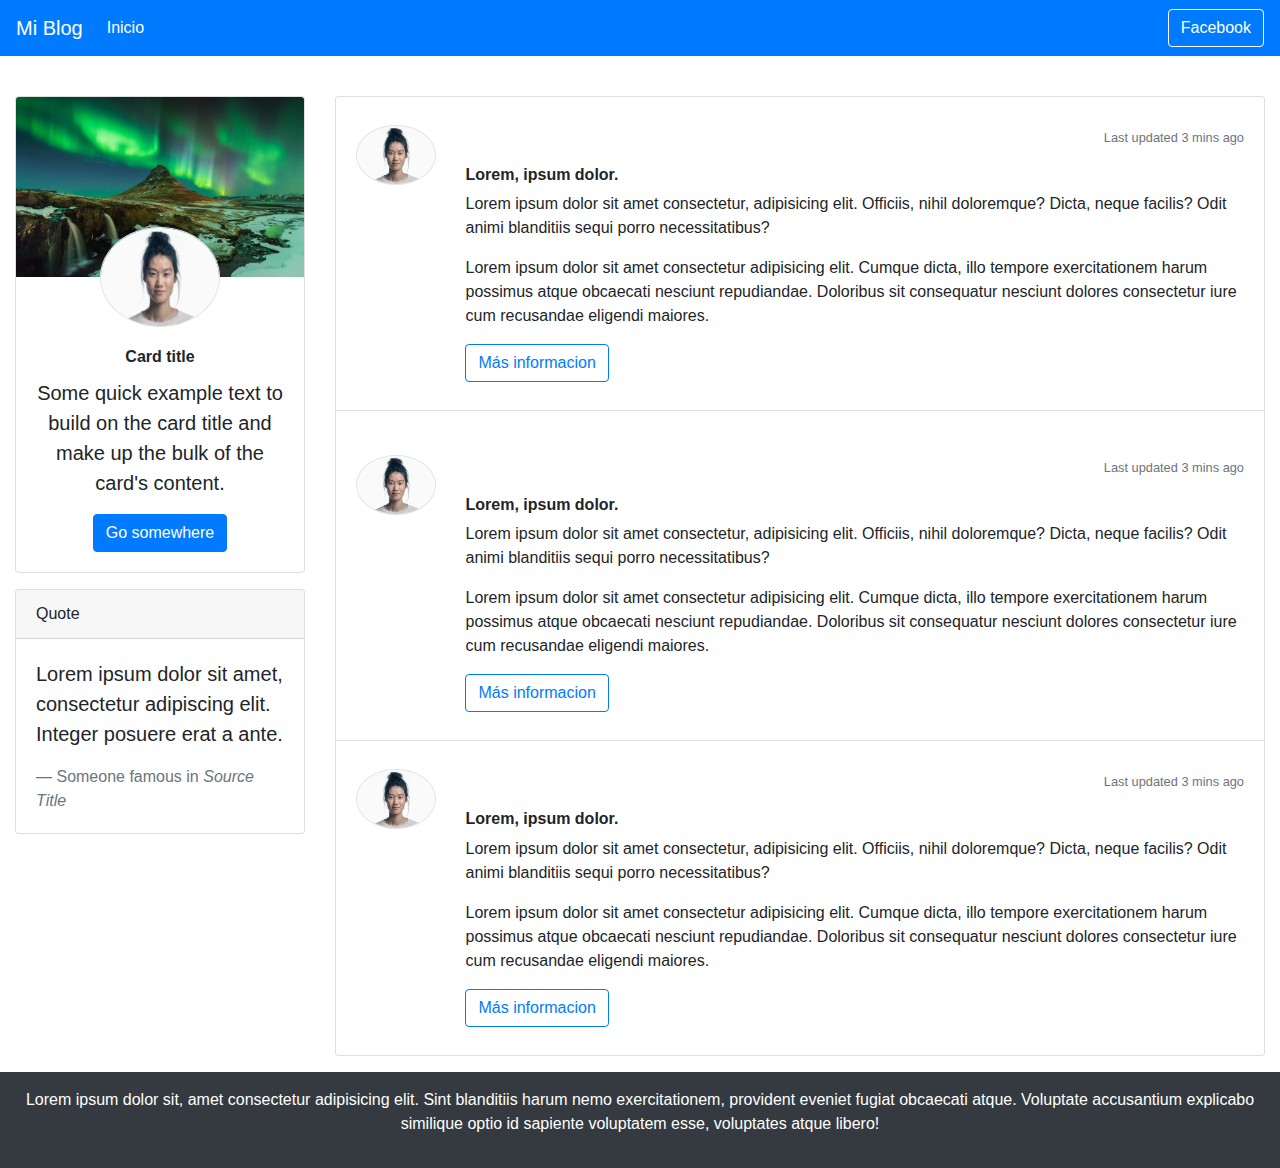
<file: index.html>
<!DOCTYPE html>
<html lang="en">
  <head>
    <!-- Required meta tags -->
    <meta charset="utf-8" />
    <meta
      name="viewport"
      content="width=device-width, initial-scale=1, shrink-to-fit=no"
    />

    <!-- Bootstrap CSS -->
    <link
      rel="stylesheet"
      href="https://stackpath.bootstrapcdn.com/bootstrap/4.4.1/css/bootstrap.min.css"
      integrity="sha384-Vkoo8x4CGsO3+Hhxv8T/Q5PaXtkKtu6ug5TOeNV6gBiFeWPGFN9MuhOf23Q9Ifjh"
      crossorigin="anonymous"
    />
    <link rel="stylesheet" href="styles.css">

    <title>Mi Blog</title>
  </head>
  <body>
    <!-- NAVBAR -->
    <div class="container-fluid bg-primary">
      <nav class="navbar navbar-expand-lg navbar-dark bg-primary fixed-top">
        <a class="navbar-brand" href="index.html">Mi Blog</a>
        <button
          class="navbar-toggler"
          type="button"
          data-toggle="collapse"
          data-target="#navbarSupportedContent"
          aria-controls="navbarSupportedContent"
          aria-expanded="false"
          aria-label="Toggle navigation"
        >
          <span class="navbar-toggler-icon"></span>
        </button>

        <div class="collapse navbar-collapse" id="navbarSupportedContent">
          <ul class="navbar-nav mr-auto">
            <li class="nav-item active">
              <a class="nav-link" href="index.html"
                >Inicio <span class="sr-only">(current)</span></a
              >
            </li>
          </ul>
          <form class="form-inline my-2 my-lg-0">
            <a
              class="btn btn-outline-dark my-2 my-sm-0 text-white border border-white"
              href="www.facebook.com"
            >
              Facebook
            </a>
          </form>
        </div>
      </nav>
    </div>
    <!-- FIN NAVBAR -->

    <!-- Sistema de columnas -->
    <div class="container-fluid mt-5 pt-5">
      <div class="row">

        <!-- COLUMNA IZQUIERDA -->
        <div class="col-xs-5 col-sm-4 col-md-3 ">
            <div class="card">
                <img src="img/iceland.jpg" class="card-img-top" alt="...">
                <div class="text-center subir">
                    <img src="img/idphoto.jpg" width="120px" height="100px" class="rounded-circle border">
                </div>
                <div class="card-body text-center">
                  <h6 class="card-title font-weight-bold">Card title</h6>
                  <p class="card-text lead">Some quick example text to build on the card title and make up the bulk of the card's content.</p>
                  <a href="#" class="btn btn-primary">Go somewhere</a>
                </div>
              </div>
              <!-- columna dentro de la columna izquierda -->
              <div class="card mt-3">
                <div class="card-header">
                  Quote
                </div>
                <div class="card-body">
                  <blockquote class="blockquote mb-0">
                    <p>Lorem ipsum dolor sit amet, consectetur adipiscing elit. Integer posuere erat a ante.</p>
                    <footer class="blockquote-footer">Someone famous in <cite title="Source Title">Source Title</cite></footer>
                  </blockquote>
                </div>
              </div>
        </div>

        <!-- COLUMNA DERECHA -->
        <div class="col-xs-7 col-sm-8 col-md-9 mt-3 mt-sm-0">
            <div class="card">
                <ul class="list-group list-group-flush">

                    <!-- ARTICULO -->        
                  <li class="list-group-item">
                    <div class="row py-3">
                        <div class="col-lg-1">
                            <img src="img/idphoto.jpg" width="80px" height="60px" class="rounded-circle border">
                        </div>
                        <div class="pl-lg-5 pt-3 pt-lg-0 col-lg-11">
                            <p class="card-text text-right"><small class="text-muted">Last updated 3 mins ago</small></p>
                            <h6 class="font-weight-bold">Lorem, ipsum dolor.</h6>
                            <p>Lorem ipsum dolor sit amet consectetur, adipisicing elit. Officiis, nihil doloremque? Dicta, neque facilis? Odit animi blanditiis sequi porro necessitatibus?</p>
                            <p>Lorem ipsum dolor sit amet consectetur adipisicing elit. Cumque dicta, illo tempore exercitationem harum possimus atque obcaecati nesciunt repudiandae. Doloribus sit consequatur nesciunt dolores consectetur iure cum recusandae eligendi maiores.</p>
                            <a href="articuloUno.html" class="btn btn-outline-primary">Más informacion</a>
                            
                        </div>
                    </div>
                  </li>

                  <!-- ARTICULO -->
                  <li class="list-group-item mt-3">
                    <div class="row py-3">
                        <div class="col-lg-1">
                            <img src="img/idphoto.jpg" width="80px" height="60px" class="rounded-circle border">
                        </div>
                        <div class="pl-lg-5 pt-3 pt-lg-0 col-lg-11">
                            <p class="card-text text-right"><small class="text-muted">Last updated 3 mins ago</small></p>
                            <h6 class="font-weight-bold">Lorem, ipsum dolor.</h6>
                            <p>Lorem ipsum dolor sit amet consectetur, adipisicing elit. Officiis, nihil doloremque? Dicta, neque facilis? Odit animi blanditiis sequi porro necessitatibus?</p>
                            <p>Lorem ipsum dolor sit amet consectetur adipisicing elit. Cumque dicta, illo tempore exercitationem harum possimus atque obcaecati nesciunt repudiandae. Doloribus sit consequatur nesciunt dolores consectetur iure cum recusandae eligendi maiores.</p>
                            <a href="articuloUno.html" class="btn btn-outline-primary">Más informacion</a>
                            
                        </div>
                    </div>
                  </li>

                  <!-- ARTICULO -->
                  <li class="list-group-item">
                    <div class="row py-3">
                        <div class="col-lg-1">
                            <img src="img/idphoto.jpg" width="80px" height="60px" class="rounded-circle border">
                        </div>
                        <div class="pl-lg-5 pt-3 pt-lg-0 col-lg-11">
                            <p class="card-text text-right"><small class="text-muted">Last updated 3 mins ago</small></p>
                            <h6 class="font-weight-bold">Lorem, ipsum dolor.</h6>
                            <p>Lorem ipsum dolor sit amet consectetur, adipisicing elit. Officiis, nihil doloremque? Dicta, neque facilis? Odit animi blanditiis sequi porro necessitatibus?</p>
                            <p>Lorem ipsum dolor sit amet consectetur adipisicing elit. Cumque dicta, illo tempore exercitationem harum possimus atque obcaecati nesciunt repudiandae. Doloribus sit consequatur nesciunt dolores consectetur iure cum recusandae eligendi maiores.</p>
                            <a href="articuloUno.html" class="btn btn-outline-primary">Más informacion</a>
                            
                        </div>
                    </div>
                  </li>

                </ul>
              </div>
        </div>
      </div>
    </div>

    <!-- Fin sistema de columnas -->
    <!-- FOOTER -->
    <div class="container-fluid bg-dark text-center text-white mt-3 py-3">
        <p>Lorem ipsum dolor sit, amet consectetur adipisicing elit. Sint blanditiis harum nemo exercitationem, provident eveniet fugiat obcaecati atque. Voluptate accusantium explicabo similique optio id sapiente voluptatem esse, voluptates atque libero!</p>
    </div>


    <!-- Optional JavaScript -->
    <!-- jQuery first, then Popper.js, then Bootstrap JS -->
    <script
      src="https://code.jquery.com/jquery-3.4.1.slim.min.js"
      integrity="sha384-J6qa4849blE2+poT4WnyKhv5vZF5SrPo0iEjwBvKU7imGFAV0wwj1yYfoRSJoZ+n"
      crossorigin="anonymous"
    ></script>
    <script
      src="https://cdn.jsdelivr.net/npm/popper.js@1.16.0/dist/umd/popper.min.js"
      integrity="sha384-Q6E9RHvbIyZFJoft+2mJbHaEWldlvI9IOYy5n3zV9zzTtmI3UksdQRVvoxMfooAo"
      crossorigin="anonymous"
    ></script>
    <script
      src="https://stackpath.bootstrapcdn.com/bootstrap/4.4.1/js/bootstrap.min.js"
      integrity="sha384-wfSDF2E50Y2D1uUdj0O3uMBJnjuUD4Ih7YwaYd1iqfktj0Uod8GCExl3Og8ifwB6"
      crossorigin="anonymous"
    ></script>
  </body>
</html>
</file>
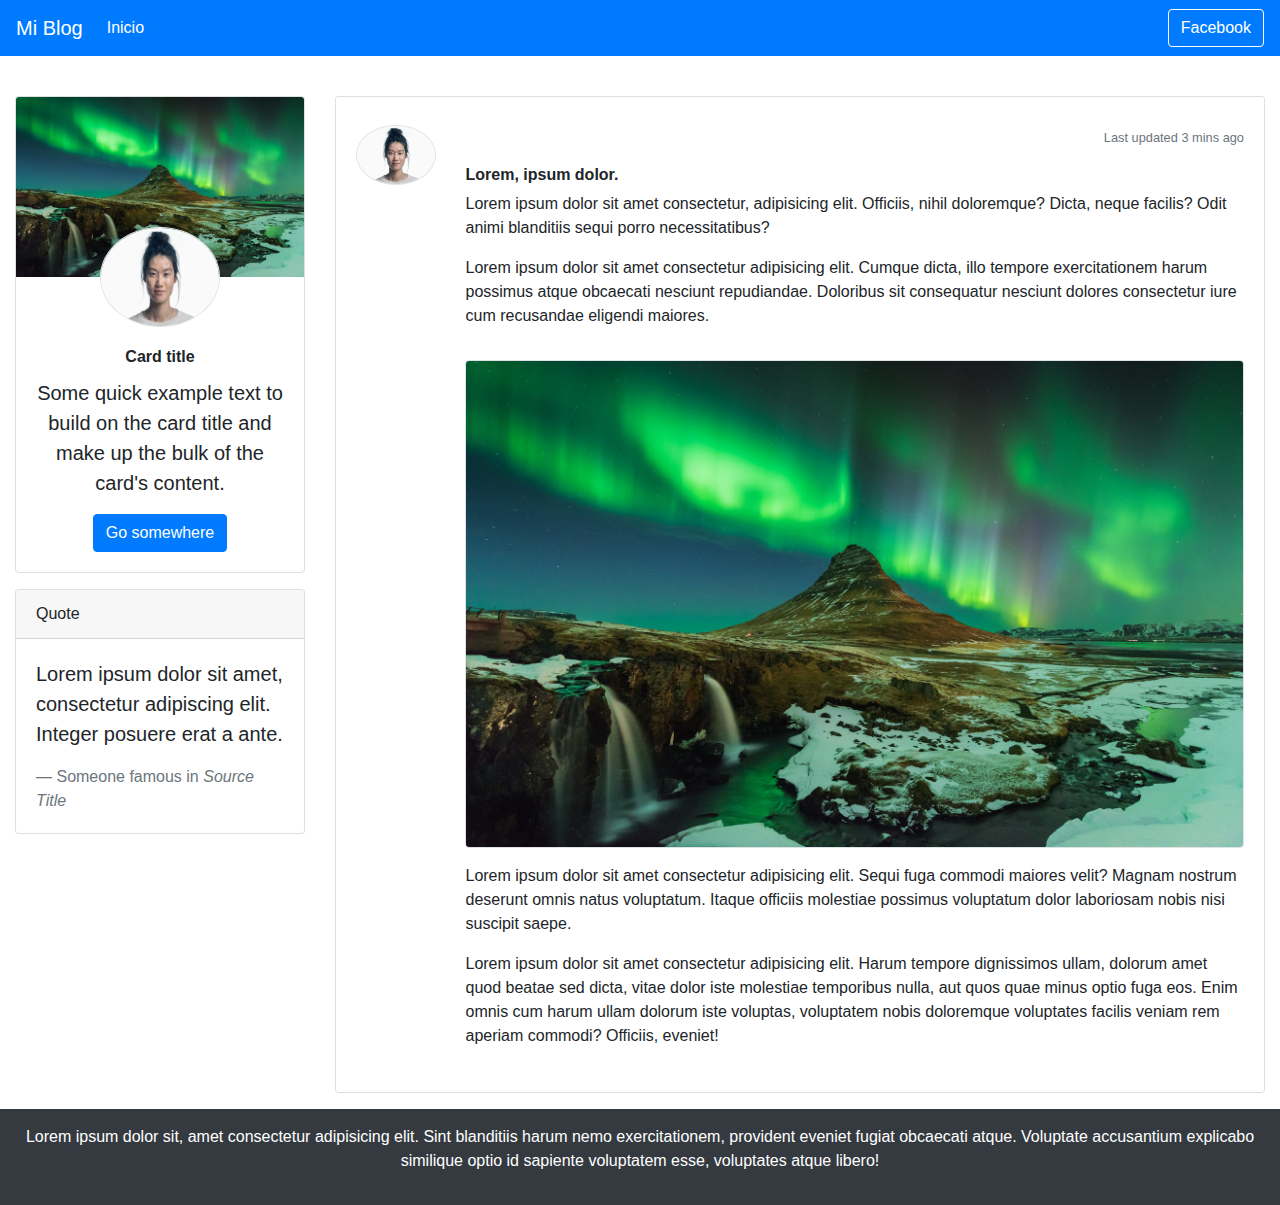
<file: articuloUno.html>
<!DOCTYPE html>
<html lang="en">
  <head>
    <!-- Required meta tags -->
    <meta charset="utf-8" />
    <meta
      name="viewport"
      content="width=device-width, initial-scale=1, shrink-to-fit=no"
    />

    <!-- Bootstrap CSS -->
    <link
      rel="stylesheet"
      href="https://stackpath.bootstrapcdn.com/bootstrap/4.4.1/css/bootstrap.min.css"
      integrity="sha384-Vkoo8x4CGsO3+Hhxv8T/Q5PaXtkKtu6ug5TOeNV6gBiFeWPGFN9MuhOf23Q9Ifjh"
      crossorigin="anonymous"
    />
    <link rel="stylesheet" href="styles.css">

    <title>Articulo Uno</title>
  </head>
  <body>
    <!-- NAVBAR -->
    <div class="container-fluid bg-primary">
      <nav class="navbar navbar-expand-lg navbar-dark bg-primary fixed-top">
        <a class="navbar-brand" href="index.html">Mi Blog</a>
        <button
          class="navbar-toggler"
          type="button"
          data-toggle="collapse"
          data-target="#navbarSupportedContent"
          aria-controls="navbarSupportedContent"
          aria-expanded="false"
          aria-label="Toggle navigation"
        >
          <span class="navbar-toggler-icon"></span>
        </button>

        <div class="collapse navbar-collapse" id="navbarSupportedContent">
          <ul class="navbar-nav mr-auto">
            <li class="nav-item active">
              <a class="nav-link" href="index.html"
                >Inicio <span class="sr-only">(current)</span></a
              >
            </li>
          </ul>
          <form class="form-inline my-2 my-lg-0">
            <a
              class="btn btn-outline-dark my-2 my-sm-0 text-white border border-white"
              href="www.facebook.com"
            >
              Facebook
            </a>
          </form>
        </div>
      </nav>
    </div>
    <!-- FIN NAVBAR -->

    <!-- Sistema de columnas -->
    <div class="container-fluid mt-5 pt-5">
      <div class="row">

        <!-- COLUMNA IZQUIERDA -->
        <div class="col-xs-5 col-sm-4 col-md-3 ">
            <div class="card">
                <img src="img/iceland.jpg" class="card-img-top" alt="...">
                <div class="text-center subir">
                    <img src="img/idphoto.jpg" width="120px" height="100px" class="rounded-circle border">
                </div>
                <div class="card-body text-center">
                  <h6 class="card-title font-weight-bold">Card title</h6>
                  <p class="card-text lead">Some quick example text to build on the card title and make up the bulk of the card's content.</p>
                  <a href="#" class="btn btn-primary">Go somewhere</a>
                </div>
              </div>
              <!-- columna dentro de la columna izquierda -->
              <div class="card mt-3">
                <div class="card-header">
                  Quote
                </div>
                <div class="card-body">
                  <blockquote class="blockquote mb-0">
                    <p>Lorem ipsum dolor sit amet, consectetur adipiscing elit. Integer posuere erat a ante.</p>
                    <footer class="blockquote-footer">Someone famous in <cite title="Source Title">Source Title</cite></footer>
                  </blockquote>
                </div>
              </div>
        </div>

        <!-- COLUMNA DERECHA -->
        <div class="col-xs-7 col-sm-8 col-md-9 mt-3 mt-sm-0">
            <div class="card">
                <ul class="list-group list-group-flush">

                    <!-- ARTICULO -->        
                  <li class="list-group-item">
                    <div class="row py-3">
                        <div class="col-lg-1">
                            <img src="img/idphoto.jpg" width="80px" height="60px" class="rounded-circle border">
                        </div>
                        <div class="pl-lg-5 pt-3 pt-lg-0 col-lg-11">
                            <p class="card-text text-right"><small class="text-muted">Last updated 3 mins ago</small></p>
                            <h6 class="font-weight-bold">Lorem, ipsum dolor.</h6>
                            <p>Lorem ipsum dolor sit amet consectetur, adipisicing elit. Officiis, nihil doloremque? Dicta, neque facilis? Odit animi blanditiis sequi porro necessitatibus?</p>
                            <p>Lorem ipsum dolor sit amet consectetur adipisicing elit. Cumque dicta, illo tempore exercitationem harum possimus atque obcaecati nesciunt repudiandae. Doloribus sit consequatur nesciunt dolores consectetur iure cum recusandae eligendi maiores.</p>
                            <img src="img/iceland.jpg" class="img-fluid border rounded my-3">           
                            <p>Lorem ipsum dolor sit amet consectetur adipisicing elit. Sequi fuga commodi maiores velit? Magnam nostrum deserunt omnis natus voluptatum. Itaque officiis molestiae possimus voluptatum dolor laboriosam nobis nisi suscipit saepe.
                            </p>
                            <p>Lorem ipsum dolor sit amet consectetur adipisicing elit. Harum tempore dignissimos ullam, dolorum amet quod beatae sed dicta, vitae dolor iste molestiae temporibus nulla, aut quos quae minus optio fuga eos. Enim omnis cum harum ullam dolorum iste voluptas, voluptatem nobis doloremque voluptates facilis veniam rem aperiam commodi? Officiis, eveniet!</p>                
                        </div>
                    </div>
                  </li>
                </ul>
              </div>
        </div>
      </div>
    </div>

    <!-- Fin sistema de columnas -->
    <!-- FOOTER -->
    <div class="container-fluid bg-dark text-center text-white mt-3 py-3">
        <p>Lorem ipsum dolor sit, amet consectetur adipisicing elit. Sint blanditiis harum nemo exercitationem, provident eveniet fugiat obcaecati atque. Voluptate accusantium explicabo similique optio id sapiente voluptatem esse, voluptates atque libero!</p>
    </div>


    <!-- Optional JavaScript -->
    <!-- jQuery first, then Popper.js, then Bootstrap JS -->
    <script
      src="https://code.jquery.com/jquery-3.4.1.slim.min.js"
      integrity="sha384-J6qa4849blE2+poT4WnyKhv5vZF5SrPo0iEjwBvKU7imGFAV0wwj1yYfoRSJoZ+n"
      crossorigin="anonymous"
    ></script>
    <script
      src="https://cdn.jsdelivr.net/npm/popper.js@1.16.0/dist/umd/popper.min.js"
      integrity="sha384-Q6E9RHvbIyZFJoft+2mJbHaEWldlvI9IOYy5n3zV9zzTtmI3UksdQRVvoxMfooAo"
      crossorigin="anonymous"
    ></script>
    <script
      src="https://stackpath.bootstrapcdn.com/bootstrap/4.4.1/js/bootstrap.min.js"
      integrity="sha384-wfSDF2E50Y2D1uUdj0O3uMBJnjuUD4Ih7YwaYd1iqfktj0Uod8GCExl3Og8ifwB6"
      crossorigin="anonymous"
    ></script>
  </body>
</html>
</file>
<file: styles.css>
.subir{
   margin-top: -50px;
}
</file>
